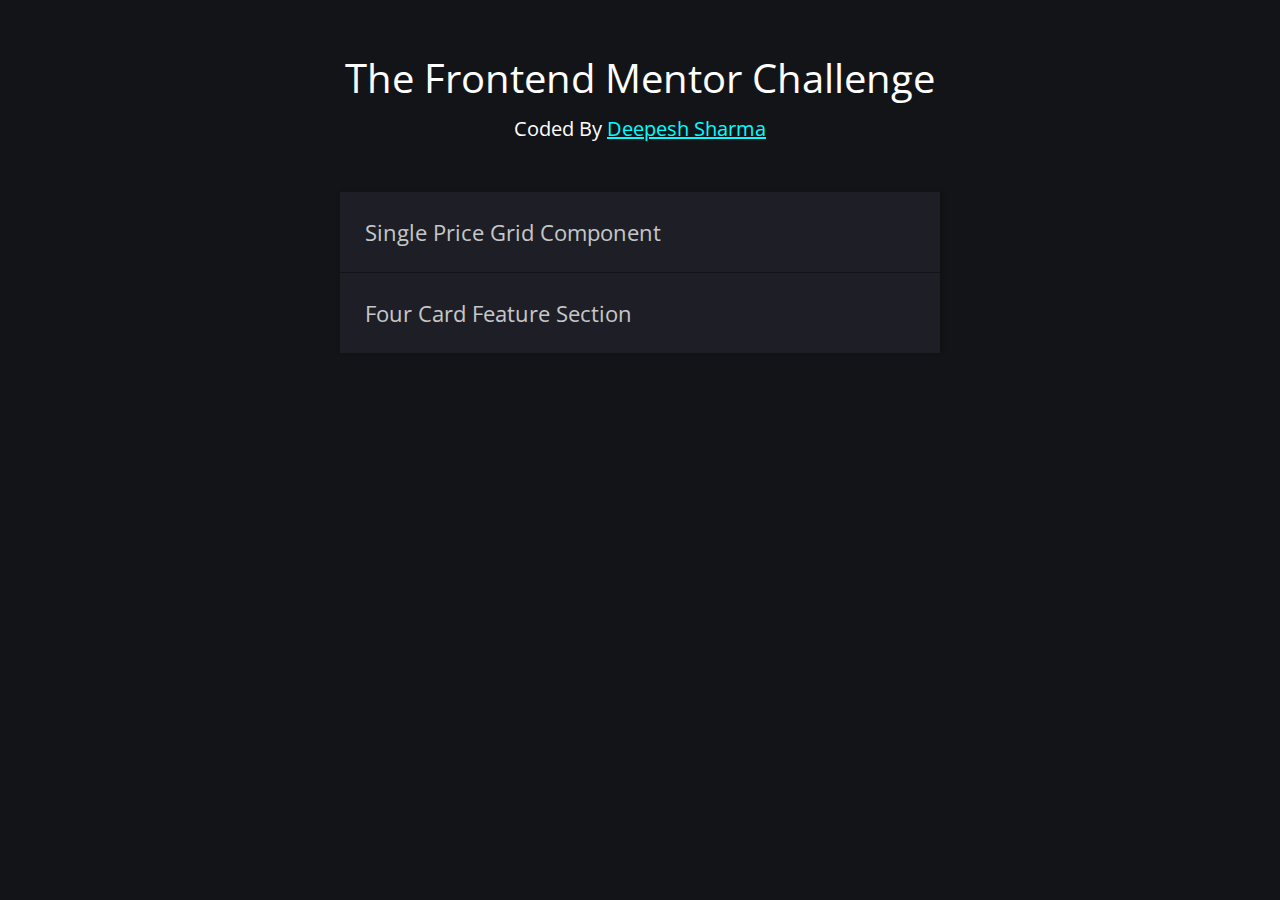
<file: index.html>
<!DOCTYPE html>
<html lang="en">
<head>
    <meta charset="UTF-8">
    <meta http-equiv="X-UA-Compatible" content="IE=edge">
    <meta name="viewport" content="width=device-width, initial-scale=1.0">
    
    <!-- fevicon -->
    <link rel="icon" type="image/png" sizes="32x32" href="/img/favicon-32x32.png">
    
    <!-- style sheet link -->
    <link rel="stylesheet" href="styles.css">

    <title>Frontend Mentor</title>
</head>

<body>
  <header>
    <h1>The Frontend Mentor Challenge</h1>
    <h2>Coded By <a href="https://www.twitter.com/@DeepeshSharma48" target="_blank"> Deepesh Sharma</a></h2>
  </header>

  <div class="list">
    <ul>
      <li>
        <h1>Single Price Grid Component</h1>
        <img class="close" src="./img/close.svg" />
        <div class="buttons">
          <a href="./01-Single-Price-Grid-Component-Master/index.html" target="_blank"><img src="./img/eye.svg" alt="">
            <p>preview</p>
          </a>
          <a href="https://github.com/deepeshsharmaofficial/Frondend-Mentor-Challenge/tree/master/01-Single-Price-Grid-Component-Master"
            target="_blank"><img src="./img/github.svg" alt="">
            <p>source Code</p>
          </a>
        </div>
      </li>

      <li>
        <h1>Four Card Feature Section</h1>
        <img class="close" src="./img/close.svg" />
        <div class="buttons">
          <a href="https://frontend-mentor-challenge-deepesh.netlify.app/02-four-card-feature-section-master/" target="_blank"><img src="./img/eye.svg" alt="">
            <p>preview</p>
          </a>
          <a href="https://github.com/deepeshsharmaofficial/Frondend-Mentor-Challenge/tree/master/02-Four-Card-Feature-Section-Master" target="_blank"><img src="./img/github.svg" alt="">
            <p>source Code</p>
          </a>
        </div>
      </li>
    </ul>    
  </div>

  <script src="./main.js"></script>
</body>

</html>
</file>
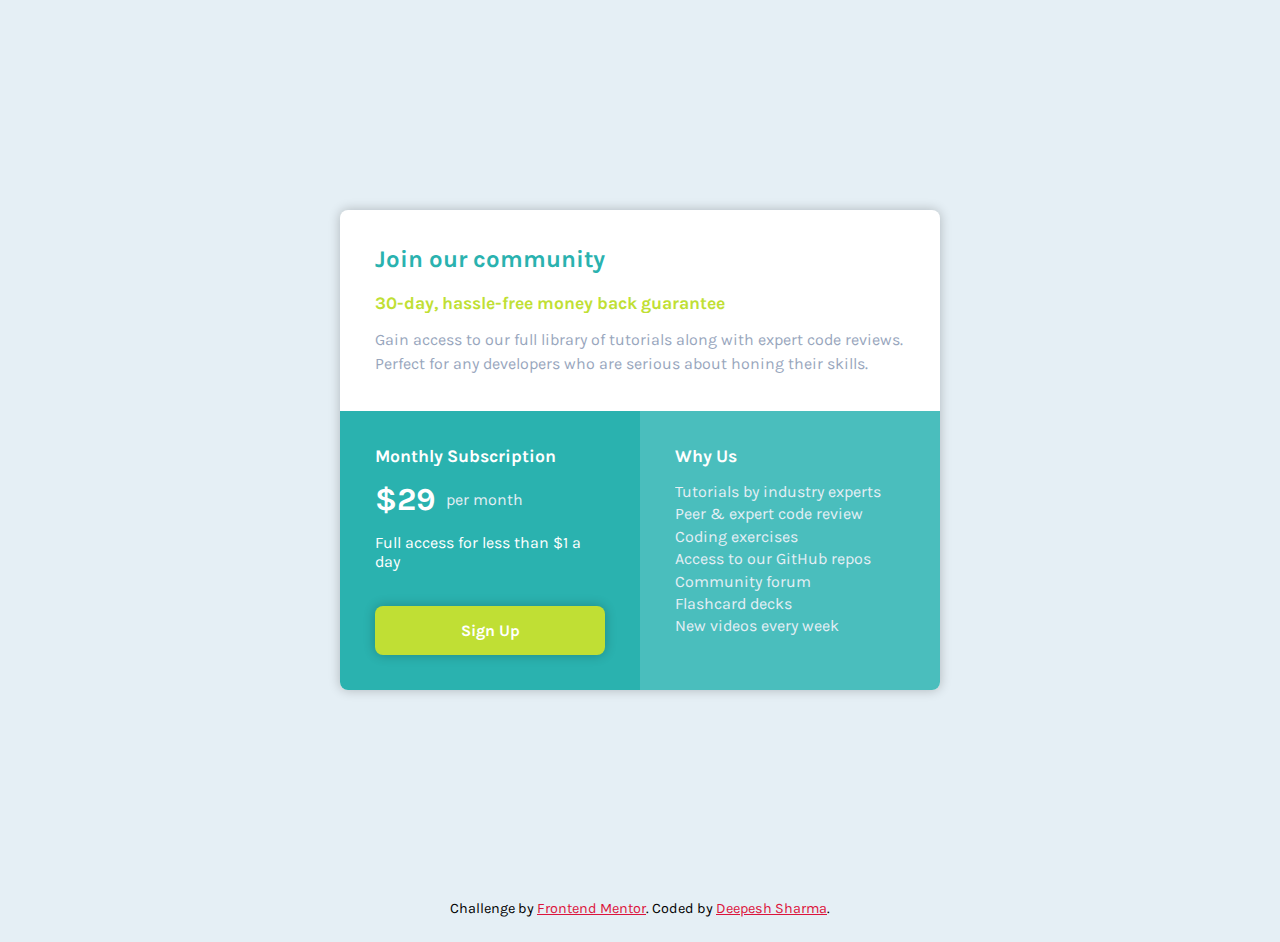
<file: 01-Single-Price-Grid-Component-Master/index.html>
<!DOCTYPE html>
<html lang="en">
<head>
  <meta charset="UTF-8">
  <meta name="viewport" content="width=device-width, initial-scale=1.0"> <!-- displays site properly based on user's device -->

  <!-- fevicon -->
  <link rel="icon" type="image/png" sizes="32x32" href="./images/favicon-32x32.png">
  
  <title>Frontend Mentor | Single Price Grid Component</title>

  <!-- style sheet link -->
  <link rel="stylesheet" href="styles.css">

  <!-- google font link -->
  <link rel="preconnect" href="https://fonts.googleapis.com">
  <link rel="preconnect" href="https://fonts.gstatic.com" crossorigin>
  <link href="https://fonts.googleapis.com/css2?family=Karla:wght@400;700&display=swap" rel="stylesheet">
</head>
<body>
  <section>
    <div class="container">
      <div class="item item-1">
        <h2>Join our community</h2>
        <h3>30-day, hassle-free money back guarantee</h3>
        <p>Gain access to our full library of tutorials along with expert code reviews.
           Perfect for any developers who are serious about honing their skills.</p>
      </div>

      <div class="item item-2">
        <h3>Monthly Subscription</h3>
        <p class="price"><span>&dollar;29 </span>  per month</p>
        <p>Full access for less than &dollar;1 a day</p>
        <button class="btn">Sign Up</button>
      </div>

      <div class="item item-3">
        <h3>Why Us</h3>
        <p>
          Tutorials by industry experts<br>
          Peer &amp; expert code review<br>
          Coding exercises<br>
          Access to our GitHub repos<br>
          Community forum<br>
          Flashcard decks<br>
          New videos every week<br>        
        </p>
      </div>
    </div>
  </section>
  
  <footer>
    <p class="attribution">
      Challenge by <a href="https://www.frontendmentor.io?ref=challenge" target="_blank">Frontend Mentor</a>. 
      Coded by <a href="https://www.linkedin.com/in/deepeshsharmaofficial/">Deepesh Sharma</a>.
    </p>
  </footer>
</body>
</html>
</file>
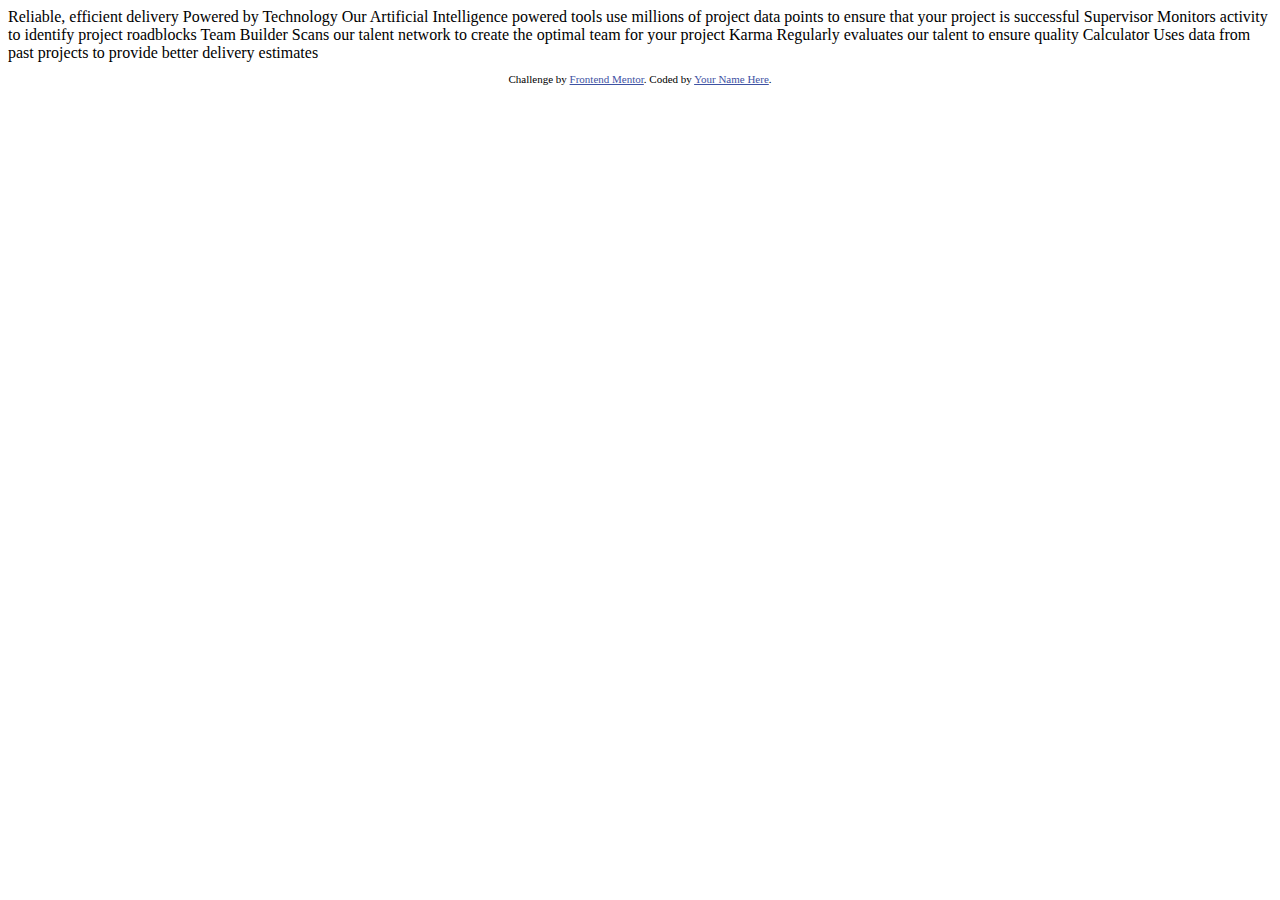
<file: 02-Four-Card-Feature-Section-Master/index.html>
<!DOCTYPE html>
<html lang="en">
<head>
  <meta charset="UTF-8">
  <meta name="viewport" content="width=device-width, initial-scale=1.0"> <!-- displays site properly based on user's device -->

  <link rel="icon" type="image/png" sizes="32x32" href="./images/favicon-32x32.png">
  
  <title>Frontend Mentor | Four card feature section</title>

  <link rel="preconnect" href="https://fonts.googleapis.com">
  <link rel="preconnect" href="https://fonts.gstatic.com" crossorigin>
  <link href="https://fonts.googleapis.com/css2?family=Poppins:wght@200;400;600&display=swap" rel="stylesheet">

  <!-- Feel free to remove these styles or customise in your own stylesheet 👍 -->
  <style>
    .attribution { font-size: 11px; text-align: center; }
    .attribution a { color: hsl(228, 45%, 44%); }
  </style>
</head>
<body>
  
  Reliable, efficient delivery
  Powered by Technology

  Our Artificial Intelligence powered tools use millions of project data points 
  to ensure that your project is successful

  Supervisor
  Monitors activity to identify project roadblocks

  Team Builder
  Scans our talent network to create the optimal team for your project

  Karma
  Regularly evaluates our talent to ensure quality

  Calculator
  Uses data from past projects to provide better delivery estimates

  
  <footer>
    <p class="attribution">
      Challenge by <a href="https://www.frontendmentor.io?ref=challenge" target="_blank">Frontend Mentor</a>. 
      Coded by <a href="#">Your Name Here</a>.
    </p>
  </footer>
</body>
</html>
</file>
<file: styles.css>
@import url('https://fonts.googleapis.com/css2?family=Open+Sans:wght@300;400;700&display=swap');
* {
	padding: 0;
	margin: 0;
	box-sizing: border-box;
}
::selection {
	background-color: black;
	color: white;
}
body {
	font-family: 'Open Sans', sans-serif;
	min-height: 100vh;
	padding-bottom: 100px;
	background-color: #131417;
	color: #ffffff;
	outline: none;
}
header {
	padding: 50px 30px 50px 30px;
	text-align: center;
}
header h1 {
	font-family: 'Open Sans', sans-serif;
	font-weight: 400;
	font-size: 30px;
}
header h2 {
	margin-top: 10px;
	font-weight: 400;
	font-size: 20px;
}
header a {
	color: aqua;
	text-decoration: underline;
}
.list {
	max-width: 600px;
	margin: 0 auto;
	text-align: left;
	box-shadow: 2px 0 5px rgba(0, 0, 0, 0.2);
}
.list ul {
	list-style: none;
	width: 100%;
}
.list ul li {
	position: relative;
	cursor: pointer;
	width: 100%;
	height: auto;
	padding: 20px 25px;
	background-color: #1e1f26;
	transition: .3s ease background-color;
	margin-bottom: 1px;
	overflow: hidden;
}
.list ul li:hover {
	background-color: #22232b;
}
.list ul li h1 {
	line-height: 40px;
	color: rgba(255, 255, 255, 0.76);
	text-decoration: none;
	font-weight: 400;
	font-size: 22px;
}
.list .buttons {
	display: flex;
	align-items: center;
	justify-content: center;
	flex-direction: row;
	flex-wrap: wrap;
	height: 0;
	transition: .3s ease height;
	visibility: hidden;
}
.list ul li .buttons a {
	display: flex;
	align-items: center;
	justify-content: center;
	flex-direction: row;
	flex-wrap: no-wrap;
	padding: 5px 10px;
	margin: 5px 3px;
	background-color: #2d2f35;
	border-radius: 8px;
	font-size: 18px;
	color: rgba(255, 255, 255, 0.712);
	text-decoration: none;
	transition-delay: .1s;
	transition: .5s ease;
	transition-property: opacity, margin-top, background-color;
	opacity: 0;
}
.list ul li .buttons a img {
	display: inline-block;
	height: 25px;
	width: 25px;
	padding-right: 5px;
}
.list ul li .buttons a p {
	display: inline-block;
}
.list ul li a:hover {
	background-color: black;
}
.list li .close {
	visibility: hidden;
	position: absolute;
	top: 10px;
	right: 10px;
	height: 25px;
	width: 25px;
	cursor: pointer;
}
.list li.active {
	cursor: auto;
}
.list li.active img {
	visibility: visible;
}
.list li.active .buttons {
	visibility: visible;
	height: 60px;
}
.list li.active .buttons a {
	animation: button-animation .5s ease forwards;
}
.list li.active .buttons a:nth-child(1) {
	animation-delay: .1s;
}
.list li.active .buttons a:nth-child(2) {
	animation-delay: .15s;
}
.list li.active .buttons a:nth-child(3) {
	animation-delay: .2s;
}
@keyframes button-animation {
	0% {
		opacity: 0;
		transform: translateY(40px);
	}
	100% {
		opacity: 1;
		transform: translateY(0px);
	}
}
@media only screen and (max-width: 550px) {
	.list li.active .buttons {
		height: 80px;
		justify-content: flex-start;
	}
	.list ul li h1 {
		font-size: 18px;
		letter-spacing: 2px;
	}
	header h1 {
		font-size: 22px;
	}
}
@media only screen and (min-width: 768px) {
	header h1 {
		font-size: 40px;
	}
}
</file>
<file: 01-Single-Price-Grid-Component-Master/styles.css>
* {
    margin: 0;
    padding: 0;
    font-family: 'Karla', sans-serif;
    border-style: border-box;
    overflow-x: hidden;
}

body {
    background-color: hsl(204, 43%, 93%);
}

section {
    min-height: 100vh;
    display: flex;
    align-items: center;
    justify-content: center;
    padding: 0 30px;
}

.container {
    background-color: white;
    display: grid;
    max-width: 600px;
	grid-template-columns: 1fr 1fr;
	margin: 0 auto;
	border-radius: 8px;
	overflow: hidden; /* for border-radius */
    box-shadow: 0px 0px 12px 0px rgba(0, 0, 0, 0.241);
}

.item {
    padding: 35px;
}

.item-1 {
    grid-column-start: 1;
    grid-column-end: 3;
}

.item-1 h2 {
    color: hsl(179, 62%, 43%);
    font-weight: 700;
    font-size: 1.5rem;
    margin-bottom: 20px;
}

.item-1 h3 {
    color: hsl(71, 73%, 54%);
    font-weight: 700;
    font-size: 1.1rem;
    margin-bottom: 15px;
}

.item-1 p {
    color: hsl(218, 22%, 67%);
    line-height: 1.5rem;
    font-size: 1rem;
}

.item-2 {
    background-color: hsl(179, 62%, 43%);
}

.item-2 h3{
    color: white;
    margin-bottom: 15px;
    font-size: 1.1rem;
}

.item-2 p {
    color: white;
    margin-bottom: 15px;
    font-size: 1rem;
}

.item-2 .price {
    color: hsl(204, 43%, 93%); 
    display: flex;
    align-items: center; 
}

.item-2 span {
    color: white;
    font-size: 2rem;
    font-weight: 700;
    padding-right: 10px;  
}

.btn {
    background-color:hsl(71, 73%, 54%) ;
    width: 100%;
    padding: 15px;
    color: white;
    font-weight: 700;
    font-size: 1rem;
    border-radius: 8px;
    box-shadow: 0px 0px 12px 0px rgba(0, 0, 0, 0.241);
    text-decoration: none;
    border: none;
    margin-top: 20px;
}

.btn:hover {
    background-color: hsl(71, 73%, 49%);
    box-shadow: 0px 0px 6px 0px rgba(0, 0, 0, 0.241);
}

.item-3 {
    background-color: #4abebd;
}

.item-3 h3 {
    color: white;
    padding-bottom: 15px;
    font-size: 1.1rem;
}

.item-3 p {
    color: hsl(204, 43%, 93%);
    line-height: 1.4rem;
    font-size: 1rem;
}


@media only screen and (max-width: 700px) {

    section {
        padding: 80px 30px;
    }

    .container {
        grid-template-columns: 100%;
        max-width: 550px;
    }

    .container .item-2 {
        grid-row: 2;
    }

    .container .item-3 {
        grid-row: 3;
    }    
}

/* Footer */

.attribution { 
    font-size: 0.9rem;
    text-align: center;
    padding: 0px 30px 25px 30px; 
}

.attribution a { 
    /* color: hsl(228, 45%, 44%);  */
    color: crimson;
}
</file>
